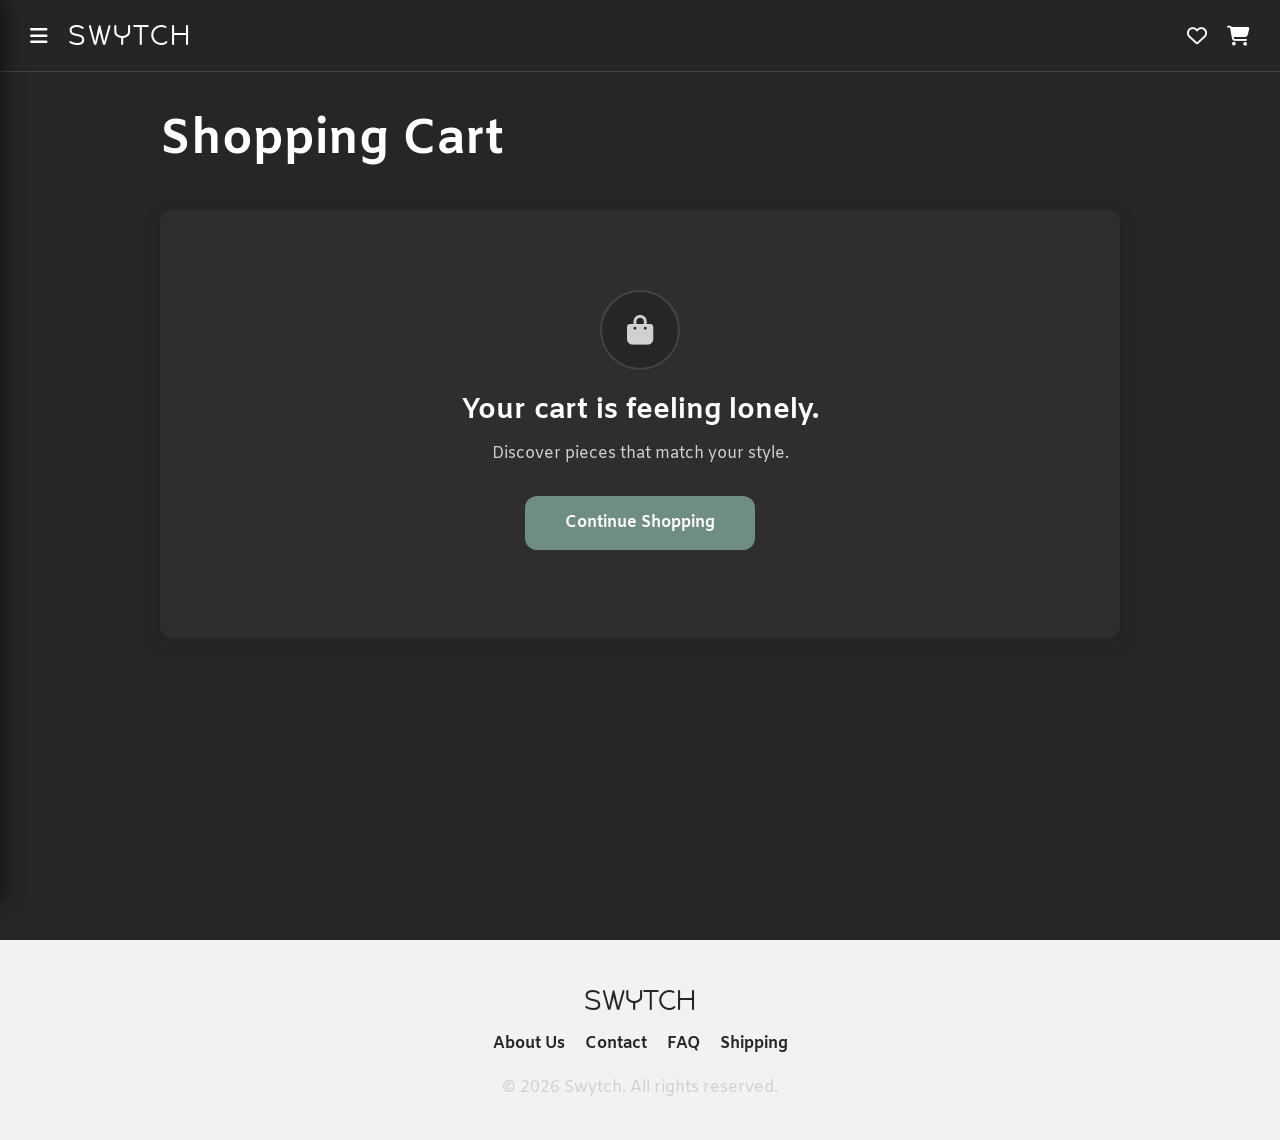
<file: cart.html>
<!DOCTYPE html>
<html lang="en">
<head>
  <meta charset="UTF-8">
  <meta name="viewport" content="width=device-width, initial-scale=1.0">
  <title>Swytch | Cart</title>
  <link rel="stylesheet" href="https://cdnjs.cloudflare.com/ajax/libs/font-awesome/6.4.0/css/all.min.css">
  <link rel="stylesheet" href="css/style.css">
</head>
<body>

  <!-- Navbar -->
  <nav class="navbar">
    <div class="nav-left">
      <button class="nav-icon" id="menu-toggle">
        <i class="fas fa-bars"></i>
      </button>
      <a href="index.html" class="logo">SWYTCH</a>
    </div>
    <div class="nav-right">
      <a href="wishlist.html" class="nav-icon cart-icon">
        <i class="far fa-heart"></i>
        <span class="cart-count" style="display:none">0</span>
      </a>
      <a href="cart.html" class="nav-icon cart-icon">
        <i class="fas fa-shopping-cart"></i>
        <span class="cart-count" style="display:none">0</span>
      </a>
    </div>
  </nav>

  <!-- Sidebar Overlay -->
  <div class="sidebar-overlay" id="sidebar-overlay"></div>
  
  <!-- Slide-in Menu -->
  <div class="mobile-menu" id="mobile-menu">
    <button class="close-btn" id="close-menu"><i class="fas fa-times"></i></button>
    <a href="index.html"><i class="fas fa-home"></i> Home</a>
    <a href="shop.html"><i class="fas fa-shopping-bag"></i> Shop</a>
    <a href="styles.html"><i class="fas fa-magic"></i> Aesthetics</a>
    <a href="wishlist.html"><i class="far fa-heart"></i> Wishlist</a>
    <a href="cart.html"><i class="fas fa-shopping-cart"></i> Cart</a>
    <a href="orders.html"><i class="fas fa-box"></i> My Orders</a>
    <a href="track.html"><i class="fas fa-map-marker-alt"></i> Track My Order</a>
    <a href="login.html"><i class="fas fa-user"></i> Login</a>
  </div>

  <div class="container full-height" style="max-width: 1000px; padding-top: 40px;">
    <h1 class="mb-40">Shopping Cart</h1>
    
    <div class="cart-layout fade-in">
      <div class="cart-items" id="cart-items-container">
        <!-- Dynamically injected via app.js -->
      </div>
      
      <div class="cart-summary">
        <h2 class="mb-20">Summary</h2>
        <div class="summary-row">
          <span>Subtotal</span>
          <span id="cart-subtotal">$0.00</span>
        </div>
        <div class="summary-row">
          <span>Shipping</span>
          <span>Calculated at checkout</span>
        </div>
        <div class="summary-row total">
          <span>Total</span>
          <span id="cart-total">$0.00</span>
        </div>
        <button class="btn-primary full-width mt-20" onclick="window.location.href='checkout.html'">Proceed to Checkout</button>
      </div>
    </div>

  </div>

  <!-- Footer -->
  <footer>
    <div class="footer-logo">SWYTCH</div>
    <div class="footer-links">
      <a href="#">About Us</a>
      <a href="#">Contact</a>
      <a href="#">FAQ</a>
      <a href="#">Shipping</a>
    </div>
    <p>&copy; 2026 Swytch. All rights reserved.</p>
  </footer>

  <script src="js/app.js"></script>
</body>
</html>
</file>
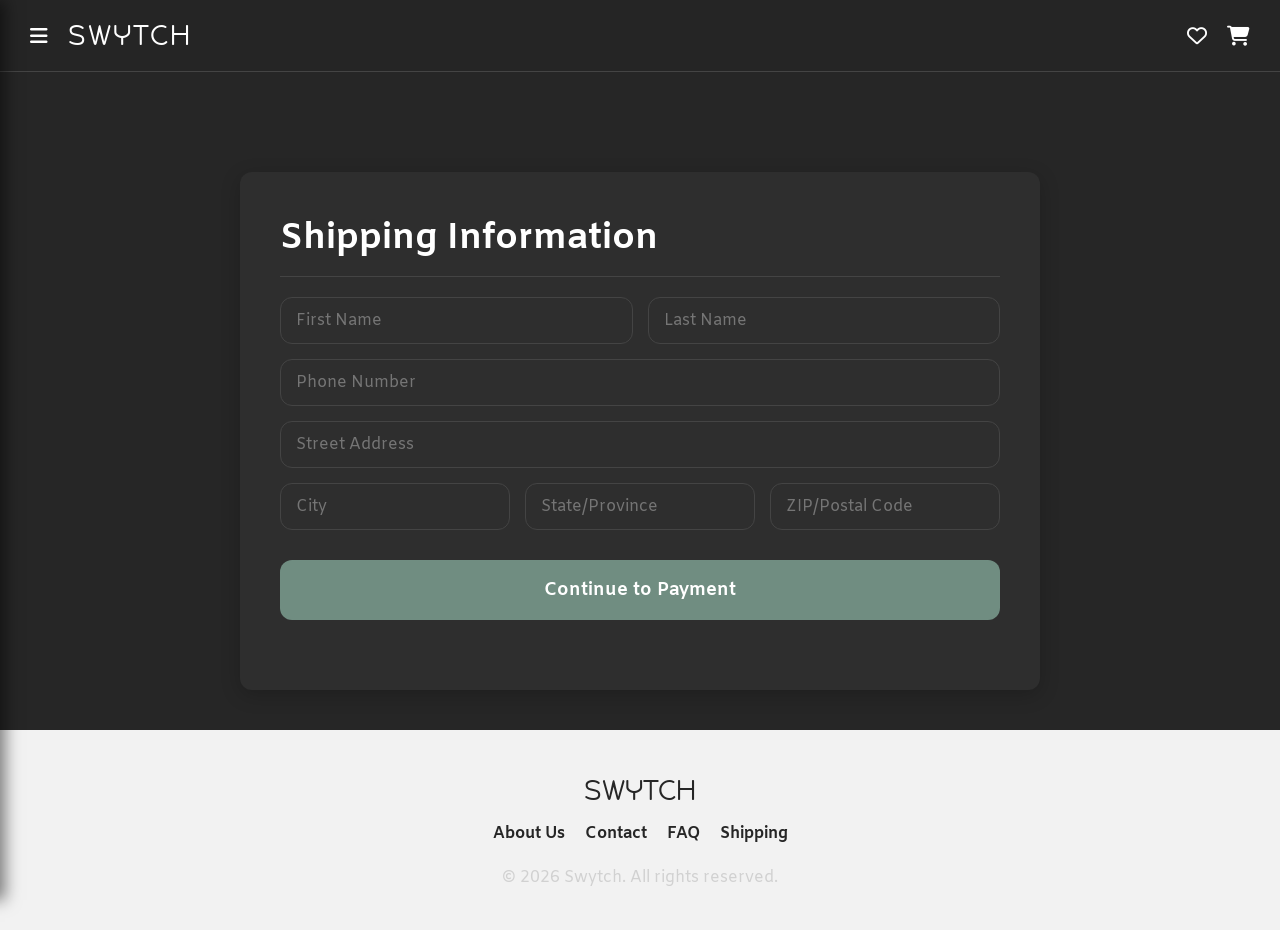
<file: checkout.html>
<!DOCTYPE html>
<html lang="en">
<head>
  <meta charset="UTF-8">
  <meta name="viewport" content="width=device-width, initial-scale=1.0">
  <title>Swytch | Checkout</title>
  <link rel="stylesheet" href="https://cdnjs.cloudflare.com/ajax/libs/font-awesome/6.4.0/css/all.min.css">
  <link rel="stylesheet" href="css/style.css">
</head>
<body>

  <!-- Navbar -->
  <nav class="navbar">
    <div class="nav-left">
      <button class="nav-icon" id="menu-toggle">
        <i class="fas fa-bars"></i>
      </button>
      <a href="index.html" class="logo">SWYTCH</a>
    </div>
    <div class="nav-right">
      <a href="wishlist.html" class="nav-icon cart-icon">
        <i class="far fa-heart"></i>
        <span class="cart-count wishlist-count" style="display:none">0</span>
      </a>
      <a href="cart.html" class="nav-icon cart-icon">
        <i class="fas fa-shopping-cart"></i>
        <span class="cart-count" style="display:none">0</span>
      </a>
    </div>
  </nav>

  <!-- Sidebar Overlay -->
  <div class="sidebar-overlay" id="sidebar-overlay"></div>
  
  <!-- Slide-in Menu -->
  <div class="mobile-menu" id="mobile-menu">
    <button class="close-btn" id="close-menu"><i class="fas fa-times"></i></button>
    <a href="index.html"><i class="fas fa-home"></i> Home</a>
    <a href="shop.html"><i class="fas fa-shopping-bag"></i> Shop</a>
    <a href="styles.html"><i class="fas fa-magic"></i> Aesthetics</a>
    <a href="wishlist.html"><i class="far fa-heart"></i> Wishlist</a>
    <a href="cart.html"><i class="fas fa-shopping-cart"></i> Cart</a>
    <a href="orders.html"><i class="fas fa-box"></i> My Orders</a>
    <a href="track.html"><i class="fas fa-map-marker-alt"></i> Track My Order</a>
    <a href="login.html"><i class="fas fa-user"></i> Login</a>
  </div>

  <div class="container checkout-container fade-in">
    <div class="checkout-step">
      <h2>Shipping Information</h2>
      <form id="shipping-form" action="payment.html" method="GET">
        <div style="display: grid; grid-template-columns: 1fr 1fr; gap: 15px; margin-bottom: 15px;">
          <input type="text" id="fname" class="input-dark" placeholder="First Name" required>
          <input type="text" id="lname" class="input-dark" placeholder="Last Name" required>
        </div>
        <div style="margin-bottom: 15px;">
          <input type="tel" id="phone" class="input-dark" placeholder="Phone Number" required>
        </div>
        <div style="margin-bottom: 15px;">
          <input type="text" id="address" class="input-dark" placeholder="Street Address" required>
        </div>
        <div style="display: grid; grid-template-columns: 1fr 1fr 1fr; gap: 15px; margin-bottom: 30px;">
          <input type="text" id="city" class="input-dark" placeholder="City" required>
          <input type="text" id="state" class="input-dark" placeholder="State/Province" required>
          <input type="text" id="zip" class="input-dark" placeholder="ZIP/Postal Code" required>
        </div>
        <button type="submit" class="btn-primary" style="width: 100%; padding: 18px; font-size: 18px;">Continue to Payment</button>
      </form>
    </div>
  </div>

  <!-- Footer -->
  <footer>
    <div class="footer-logo">SWYTCH</div>
    <div class="footer-links">
      <a href="#">About Us</a>
      <a href="#">Contact</a>
      <a href="#">FAQ</a>
      <a href="#">Shipping</a>
    </div>
    <p>&copy; 2026 Swytch. All rights reserved.</p>
  </footer>

  <script src="js/app.js"></script>
</body>
</html>
</file>
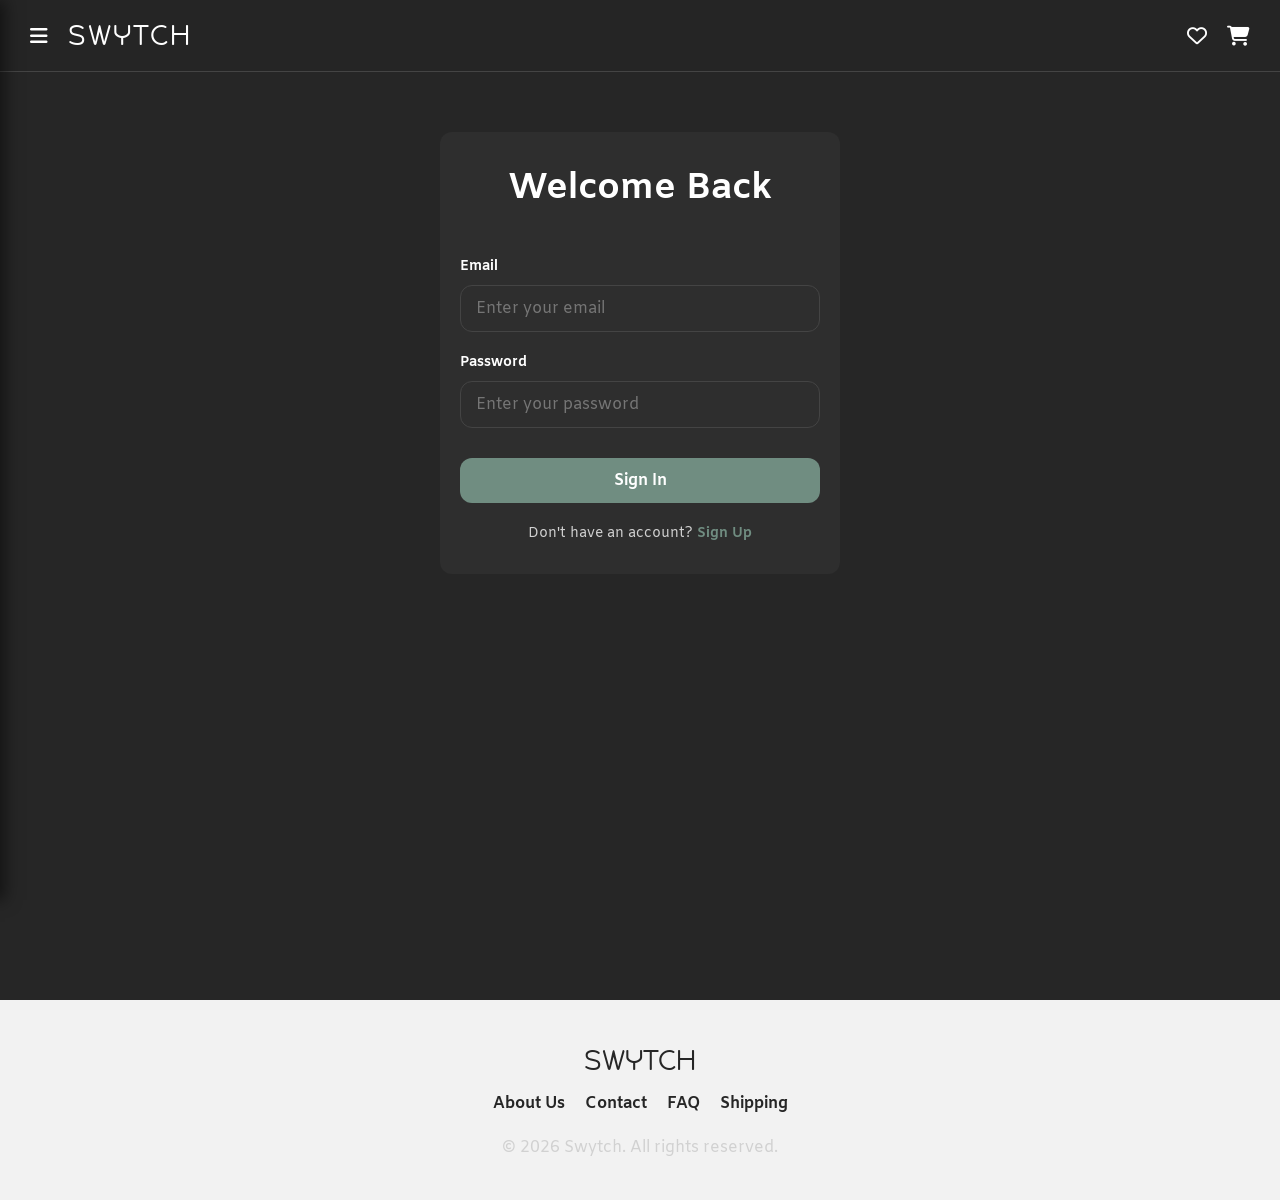
<file: login.html>
<!DOCTYPE html>
<html lang="en">
<head>
  <meta charset="UTF-8">
  <meta name="viewport" content="width=device-width, initial-scale=1.0">
  <title>Swytch | Login</title>
  <link rel="stylesheet" href="https://cdnjs.cloudflare.com/ajax/libs/font-awesome/6.4.0/css/all.min.css">
  <link rel="stylesheet" href="css/style.css">
</head>
<body>

  <!-- Navbar -->
  <nav class="navbar">
    <div class="nav-left">
      <button class="nav-icon" id="menu-toggle">
        <i class="fas fa-bars"></i>
      </button>
      <a href="index.html" class="logo">SWYTCH</a>
    </div>
    <div class="nav-right">
      <a href="wishlist.html" class="nav-icon cart-icon">
        <i class="far fa-heart"></i>
        <span class="cart-count" style="display:none">0</span>
      </a>
      <a href="cart.html" class="nav-icon cart-icon">
        <i class="fas fa-shopping-cart"></i>
        <span class="cart-count" style="display:none">0</span>
      </a>
    </div>
  </nav>

  <!-- Sidebar Overlay -->
  <div class="sidebar-overlay" id="sidebar-overlay"></div>
  
  <!-- Slide-in Menu -->
  <div class="mobile-menu" id="mobile-menu">
    <button class="close-btn" id="close-menu"><i class="fas fa-times"></i></button>
    <a href="index.html"><i class="fas fa-home"></i> Home</a>
    <a href="shop.html"><i class="fas fa-shopping-bag"></i> Shop</a>
    <a href="styles.html"><i class="fas fa-magic"></i> Aesthetics</a>
    <a href="wishlist.html"><i class="far fa-heart"></i> Wishlist</a>
    <a href="cart.html"><i class="fas fa-shopping-cart"></i> Cart</a>
    <a href="orders.html"><i class="fas fa-box"></i> My Orders</a>
    <a href="track.html"><i class="fas fa-map-marker-alt"></i> Track My Order</a>
    <a href="login.html"><i class="fas fa-user"></i> Login</a>
  </div>

  <div class="container full-height">
    <div class="auth-container">
      <h2 class="text-center mb-40">Welcome Back</h2>
      
      <div style="margin-bottom: 20px;">
        <label style="display: block; margin-bottom: 8px; font-weight: bold; font-size: 14px;">Email</label>
        <input type="email" class="input-dark" placeholder="Enter your email">
      </div>
      
      <div style="margin-bottom: 30px;">
        <label style="display: block; margin-bottom: 8px; font-weight: bold; font-size: 14px;">Password</label>
        <input type="password" class="input-dark" placeholder="Enter your password">
      </div>
      
      <button class="btn-primary full-width mb-20" onclick="window.location.href='index.html'">Sign In</button>
      
      <p class="text-center" style="font-size: 14px;">Don't have an account? <a href="#" style="color: var(--primary); font-weight: bold;">Sign Up</a></p>
    </div>
  </div>

  <!-- Footer -->
  <footer>
    <div class="footer-logo">SWYTCH</div>
    <div class="footer-links">
      <a href="#">About Us</a>
      <a href="#">Contact</a>
      <a href="#">FAQ</a>
      <a href="#">Shipping</a>
    </div>
    <p>&copy; 2026 Swytch. All rights reserved.</p>
  </footer>

  <script src="js/app.js"></script>
</body>
</html>
</file>
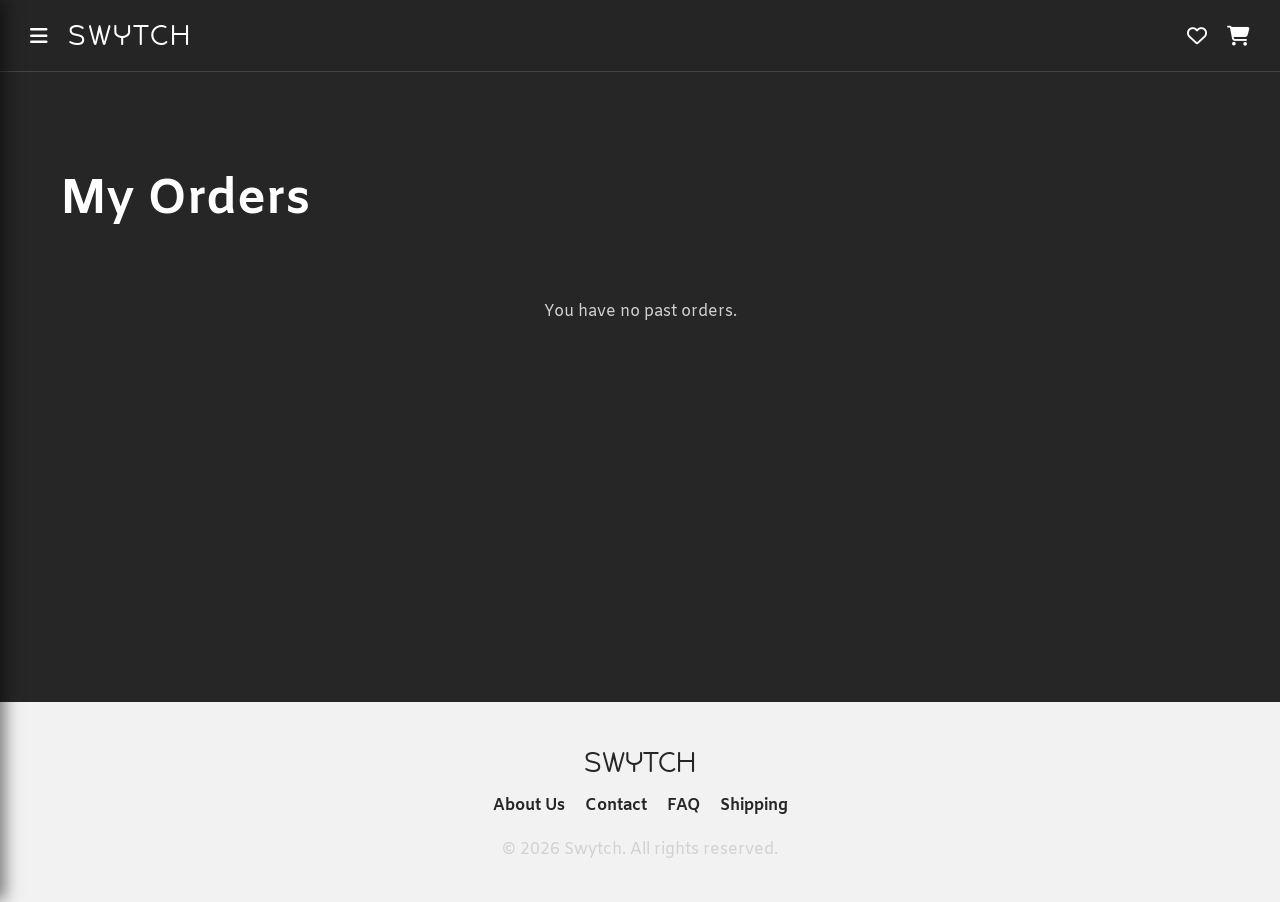
<file: orders.html>
<!DOCTYPE html>
<html lang="en">
<head>
  <meta charset="UTF-8">
  <meta name="viewport" content="width=device-width, initial-scale=1.0">
  <title>Swytch | My Orders</title>
  <link rel="stylesheet" href="https://cdnjs.cloudflare.com/ajax/libs/font-awesome/6.4.0/css/all.min.css">
  <link rel="stylesheet" href="css/style.css">
</head>
<body>

  <!-- Navbar -->
  <nav class="navbar">
    <div class="nav-left">
      <button class="nav-icon" id="menu-toggle">
        <i class="fas fa-bars"></i>
      </button>
      <a href="index.html" class="logo">SWYTCH</a>
    </div>
    <div class="nav-right">
      <a href="wishlist.html" class="nav-icon cart-icon">
        <i class="far fa-heart"></i>
        <span class="cart-count wishlist-count" style="display:none">0</span>
      </a>
      <a href="cart.html" class="nav-icon cart-icon">
        <i class="fas fa-shopping-cart"></i>
        <span class="cart-count" style="display:none">0</span>
      </a>
    </div>
  </nav>

  <!-- Sidebar Overlay -->
  <div class="sidebar-overlay" id="sidebar-overlay"></div>
  
  <!-- Slide-in Menu -->
  <div class="mobile-menu" id="mobile-menu">
    <button class="close-btn" id="close-menu"><i class="fas fa-times"></i></button>
    <a href="index.html"><i class="fas fa-home"></i> Home</a>
    <a href="shop.html"><i class="fas fa-shopping-bag"></i> Shop</a>
    <a href="styles.html"><i class="fas fa-magic"></i> Aesthetics</a>
    <a href="wishlist.html"><i class="far fa-heart"></i> Wishlist</a>
    <a href="cart.html"><i class="fas fa-shopping-cart"></i> Cart</a>
    <a href="orders.html"><i class="fas fa-box"></i> My Orders</a>
    <a href="track.html"><i class="fas fa-map-marker-alt"></i> Track My Order</a>
    <a href="login.html"><i class="fas fa-user"></i> Login</a>
  </div>

  <div class="container fade-in" style="margin-top: 100px; margin-bottom: 80px; min-height: 50vh;">
    <h1 style="margin-bottom: 30px;">My Orders</h1>
    
    <div id="orders-container">
      <!-- Orders injected here -->
      <p style="color:var(--text-secondary)">Loading orders...</p>
    </div>
  </div>

  <!-- Footer -->
  <footer>
    <div class="footer-logo">SWYTCH</div>
    <div class="footer-links">
      <a href="#">About Us</a>
      <a href="#">Contact</a>
      <a href="#">FAQ</a>
      <a href="#">Shipping</a>
    </div>
    <p>&copy; 2026 Swytch. All rights reserved.</p>
  </footer>

  <script src="js/app.js"></script>
</body>
</html>
</file>
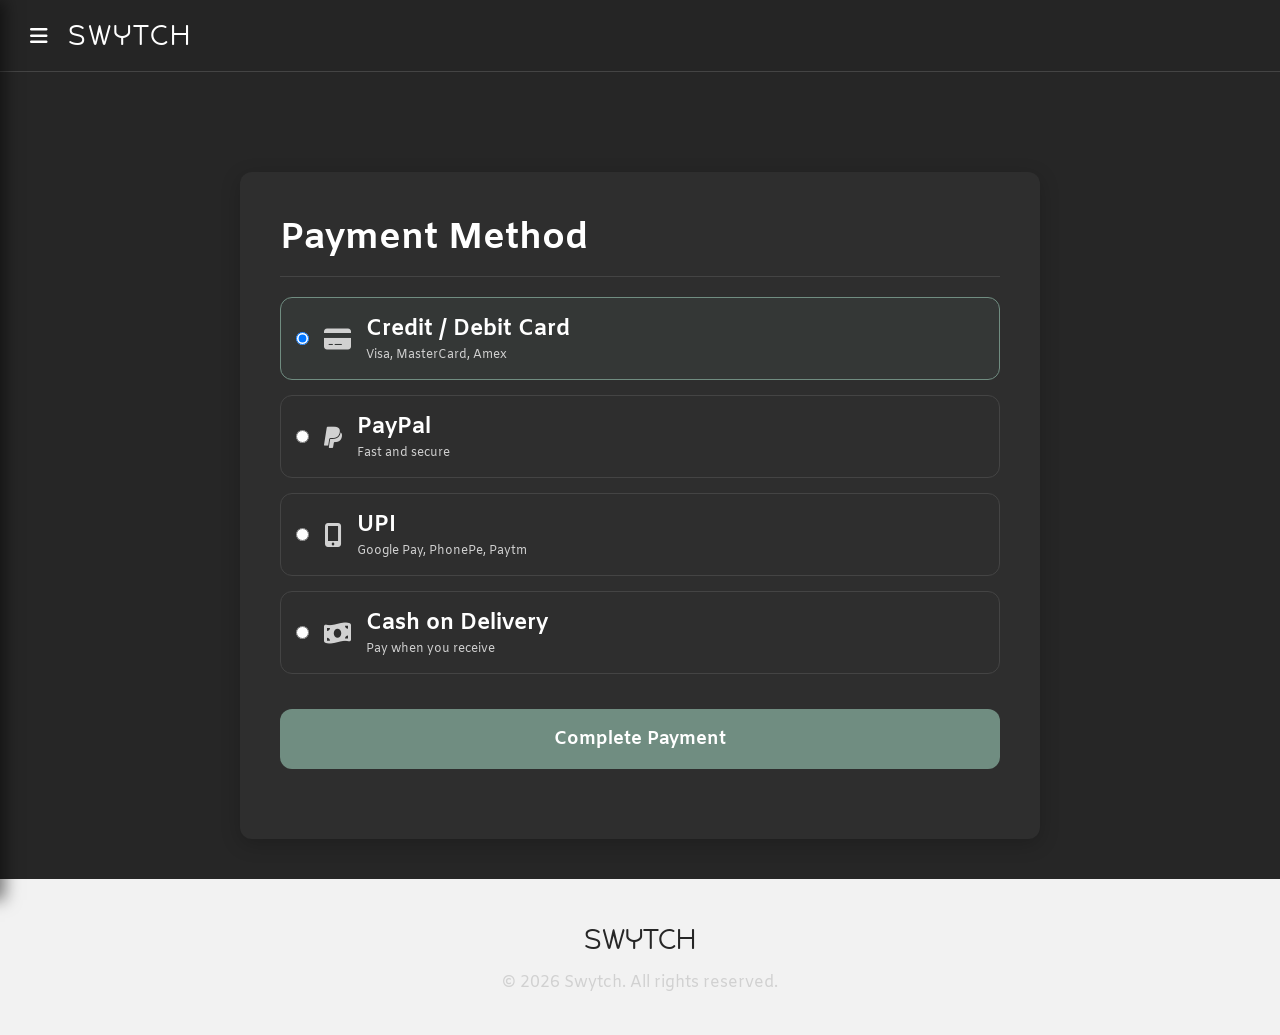
<file: payment.html>
<!DOCTYPE html>
<html lang="en">
<head>
  <meta charset="UTF-8">
  <meta name="viewport" content="width=device-width, initial-scale=1.0">
  <title>Swytch | Payment</title>
  <link rel="stylesheet" href="https://cdnjs.cloudflare.com/ajax/libs/font-awesome/6.4.0/css/all.min.css">
  <link rel="stylesheet" href="css/style.css">
</head>
<body>

  <!-- Navbar -->
  <nav class="navbar">
    <div class="nav-left">
      <button class="nav-icon" id="menu-toggle">
        <i class="fas fa-bars"></i>
      </button>
      <a href="index.html" class="logo">SWYTCH</a>
    </div>
  </nav>

  <!-- Sidebar Overlay -->
  <div class="sidebar-overlay" id="sidebar-overlay"></div>
  
  <!-- Slide-in Menu -->
  <div class="mobile-menu" id="mobile-menu">
    <button class="close-btn" id="close-menu"><i class="fas fa-times"></i></button>
    <a href="index.html"><i class="fas fa-home"></i> Home</a>
    <a href="shop.html"><i class="fas fa-shopping-bag"></i> Shop</a>
    <a href="styles.html"><i class="fas fa-magic"></i> Aesthetics</a>
    <a href="wishlist.html"><i class="far fa-heart"></i> Wishlist</a>
    <a href="cart.html"><i class="fas fa-shopping-cart"></i> Cart</a>
    <a href="orders.html"><i class="fas fa-box"></i> My Orders</a>
    <a href="track.html"><i class="fas fa-map-marker-alt"></i> Track My Order</a>
    <a href="login.html"><i class="fas fa-user"></i> Login</a>
  </div>

  <div class="container checkout-container fade-in">
    <div class="checkout-step">
      <h2>Payment Method</h2>
      
      <div class="payment-method active" onclick="selectPayment(this)">
        <input type="radio" name="payment" checked>
        <i class="fas fa-credit-card"></i>
        <div>
          <h4>Credit / Debit Card</h4>
          <p style="font-size:12px; color:var(--text-secondary)">Visa, MasterCard, Amex</p>
        </div>
      </div>
      
      <div class="payment-method" onclick="selectPayment(this)">
        <input type="radio" name="payment">
        <i class="fab fa-paypal"></i>
        <div>
          <h4>PayPal</h4>
          <p style="font-size:12px; color:var(--text-secondary)">Fast and secure</p>
        </div>
      </div>

      <div class="payment-method" onclick="selectPayment(this)">
        <input type="radio" name="payment">
        <i class="fas fa-mobile-alt"></i>
        <div>
          <h4>UPI</h4>
          <p style="font-size:12px; color:var(--text-secondary)">Google Pay, PhonePe, Paytm</p>
        </div>
      </div>

      <div class="payment-method" onclick="selectPayment(this)">
        <input type="radio" name="payment">
        <i class="fas fa-money-bill-wave"></i>
        <div>
          <h4>Cash on Delivery</h4>
          <p style="font-size:12px; color:var(--text-secondary)">Pay when you receive</p>
        </div>
      </div>

      <button id="complete-payment" class="btn-primary" style="width: 100%; padding: 18px; font-size: 18px; margin-top: 20px;">Complete Payment</button>
    </div>
  </div>

  <div class="processing-overlay" id="processing-overlay">
    <div class="spinner"></div>
    <h3 style="color:white; letter-spacing: 2px;">PROCESSING PAYMENT</h3>
    <p style="color:var(--text-secondary); margin-top: 10px;">Please do not close this window</p>
  </div>

  <!-- Footer -->
  <footer>
    <div class="footer-logo">SWYTCH</div>
    <p>&copy; 2026 Swytch. All rights reserved.</p>
  </footer>

  <script src="js/app.js"></script>
  <script>
    function selectPayment(el) {
      document.querySelectorAll('.payment-method').forEach(m => m.classList.remove('active'));
      el.classList.add('active');
      el.querySelector('input').checked = true;
    }
  </script>
</body>
</html>
</file>
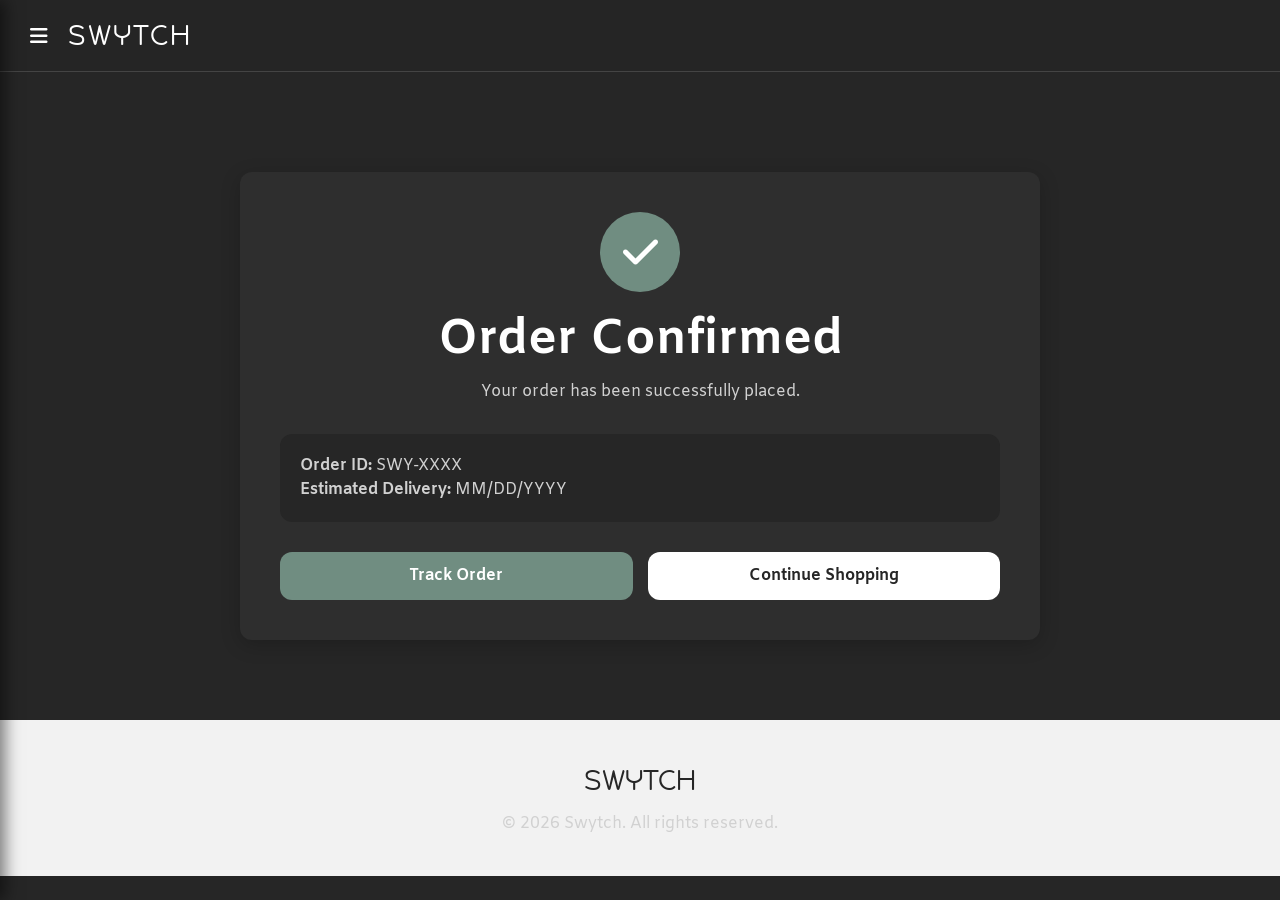
<file: success.html>
<!DOCTYPE html>
<html lang="en">
<head>
  <meta charset="UTF-8">
  <meta name="viewport" content="width=device-width, initial-scale=1.0">
  <title>Swytch | Order Success</title>
  <link rel="stylesheet" href="https://cdnjs.cloudflare.com/ajax/libs/font-awesome/6.4.0/css/all.min.css">
  <link rel="stylesheet" href="css/style.css">
</head>
<body>

  <!-- Navbar -->
  <nav class="navbar">
    <div class="nav-left">
      <button class="nav-icon" id="menu-toggle">
        <i class="fas fa-bars"></i>
      </button>
      <a href="index.html" class="logo">SWYTCH</a>
    </div>
  </nav>

  <!-- Sidebar Overlay -->
  <div class="sidebar-overlay" id="sidebar-overlay"></div>
  
  <!-- Slide-in Menu -->
  <div class="mobile-menu" id="mobile-menu">
    <button class="close-btn" id="close-menu"><i class="fas fa-times"></i></button>
    <a href="index.html"><i class="fas fa-home"></i> Home</a>
    <a href="shop.html"><i class="fas fa-shopping-bag"></i> Shop</a>
    <a href="styles.html"><i class="fas fa-magic"></i> Aesthetics</a>
    <a href="wishlist.html"><i class="far fa-heart"></i> Wishlist</a>
    <a href="cart.html"><i class="fas fa-shopping-cart"></i> Cart</a>
    <a href="orders.html"><i class="fas fa-box"></i> My Orders</a>
    <a href="track.html"><i class="fas fa-map-marker-alt"></i> Track My Order</a>
    <a href="login.html"><i class="fas fa-user"></i> Login</a>
  </div>

  <div class="container fade-in" style="margin-top: 100px; margin-bottom: 80px; text-align: center;">
    <div class="checkout-container" style="margin-top: 0;">
      <div class="success-checkmark">
        <i class="fas fa-check"></i>
      </div>
      <h1 style="margin-bottom: 10px;">Order Confirmed</h1>
      <p style="color:var(--text-secondary); margin-bottom: 30px;">Your order has been successfully placed.</p>
      
      <div style="background-color: var(--bg-color); padding: 20px; border-radius: var(--radius); margin-bottom: 30px; text-align: left;">
        <p><strong>Order ID:</strong> <span id="success-order-id">SWY-XXXX</span></p>
        <p><strong>Estimated Delivery:</strong> <span id="success-date">MM/DD/YYYY</span></p>
      </div>

      <div style="display: flex; gap: 15px; justify-content: center;">
        <a href="track.html" class="btn-primary" style="flex: 1;">Track Order</a>
        <a href="shop.html" class="btn-secondary" style="flex: 1;">Continue Shopping</a>
      </div>
    </div>
  </div>

  <!-- Footer -->
  <footer>
    <div class="footer-logo">SWYTCH</div>
    <p>&copy; 2026 Swytch. All rights reserved.</p>
  </footer>

  <script src="js/app.js"></script>
</body>
</html>
</file>
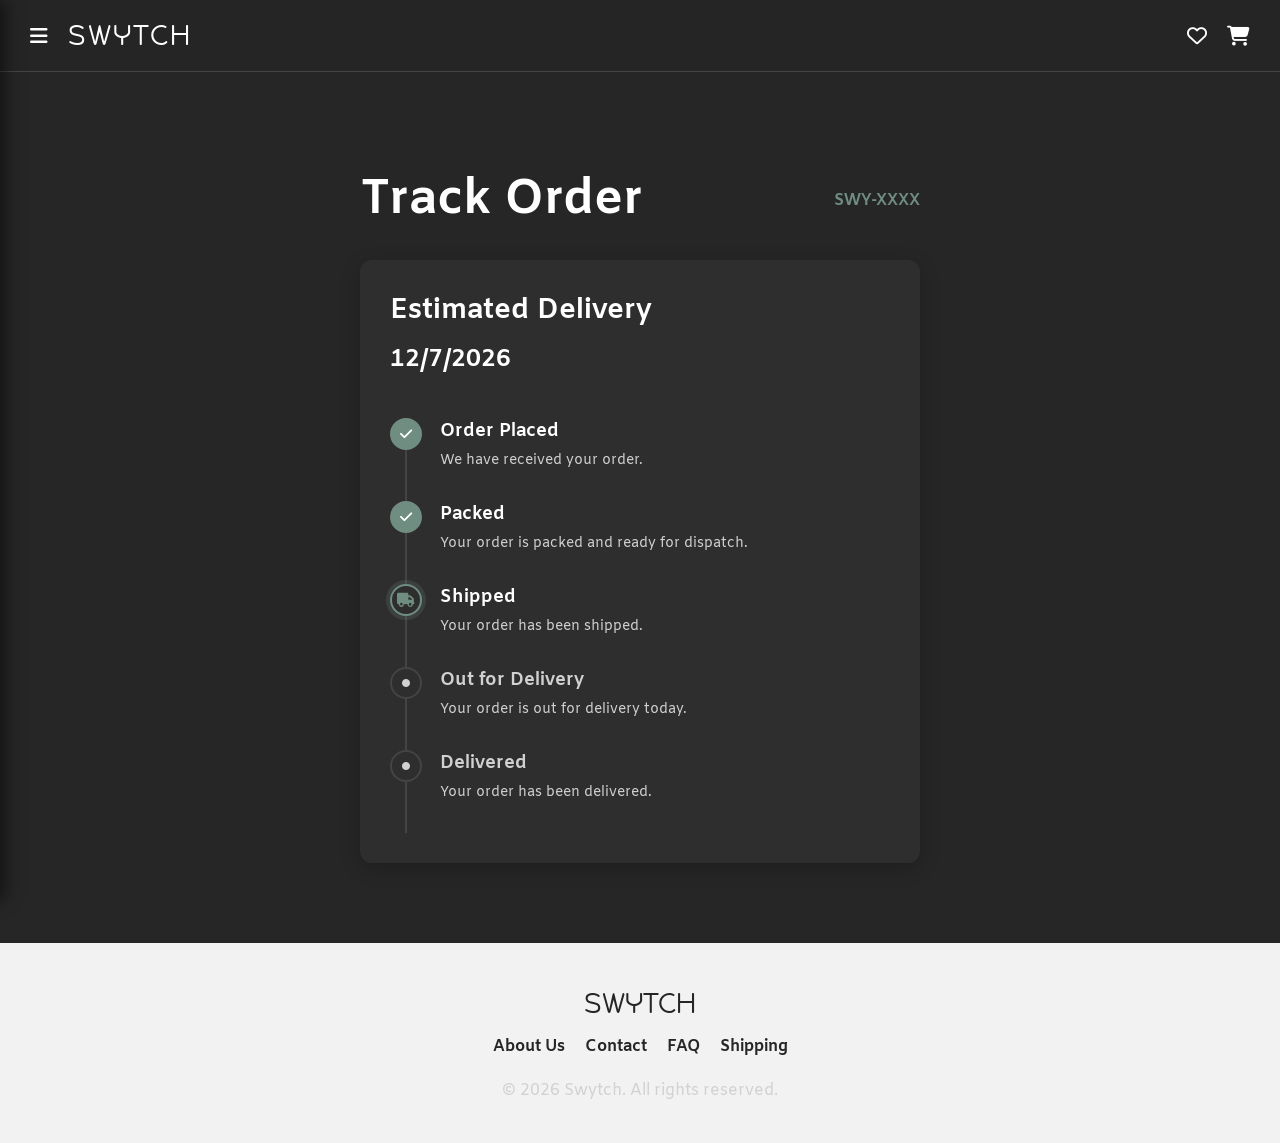
<file: track.html>
<!DOCTYPE html>
<html lang="en">
<head>
  <meta charset="UTF-8">
  <meta name="viewport" content="width=device-width, initial-scale=1.0">
  <title>Swytch | Track Order</title>
  <link rel="stylesheet" href="https://cdnjs.cloudflare.com/ajax/libs/font-awesome/6.4.0/css/all.min.css">
  <link rel="stylesheet" href="css/style.css">
</head>
<body>

  <!-- Navbar -->
  <nav class="navbar">
    <div class="nav-left">
      <button class="nav-icon" id="menu-toggle">
        <i class="fas fa-bars"></i>
      </button>
      <a href="index.html" class="logo">SWYTCH</a>
    </div>
    <div class="nav-right">
      <a href="wishlist.html" class="nav-icon cart-icon">
        <i class="far fa-heart"></i>
        <span class="cart-count wishlist-count" style="display:none">0</span>
      </a>
      <a href="cart.html" class="nav-icon cart-icon">
        <i class="fas fa-shopping-cart"></i>
        <span class="cart-count" style="display:none">0</span>
      </a>
    </div>
  </nav>

  <!-- Sidebar Overlay -->
  <div class="sidebar-overlay" id="sidebar-overlay"></div>
  
  <!-- Slide-in Menu -->
  <div class="mobile-menu" id="mobile-menu">
    <button class="close-btn" id="close-menu"><i class="fas fa-times"></i></button>
    <a href="index.html"><i class="fas fa-home"></i> Home</a>
    <a href="shop.html"><i class="fas fa-shopping-bag"></i> Shop</a>
    <a href="styles.html"><i class="fas fa-magic"></i> Aesthetics</a>
    <a href="wishlist.html"><i class="far fa-heart"></i> Wishlist</a>
    <a href="cart.html"><i class="fas fa-shopping-cart"></i> Cart</a>
    <a href="orders.html"><i class="fas fa-box"></i> My Orders</a>
    <a href="track.html"><i class="fas fa-map-marker-alt"></i> Track My Order</a>
    <a href="login.html"><i class="fas fa-user"></i> Login</a>
  </div>

  <div class="container fade-in" style="margin-top: 100px; margin-bottom: 80px; max-width: 600px;">
    
    <div style="display:flex; justify-content:space-between; align-items:center; margin-bottom:30px;">
      <h1>Track Order</h1>
      <span id="track-order-id" style="font-weight:700; color:var(--primary);">SWY-XXXX</span>
    </div>

    <div style="background-color: var(--bg-secondary); padding: 30px; border-radius: var(--radius); box-shadow: 0 5px 20px rgba(0,0,0,0.2);">
      <h3 style="margin-bottom: 10px;">Estimated Delivery</h3>
      <p id="track-eta" style="font-size: 24px; font-weight: 700; color: white; margin-bottom: 20px;">...</p>
      
      <div class="tracking-timeline" id="tracking-timeline">
        <!-- Injected via app.js -->
      </div>
    </div>

  </div>

  <!-- Footer -->
  <footer>
    <div class="footer-logo">SWYTCH</div>
    <div class="footer-links">
      <a href="#">About Us</a>
      <a href="#">Contact</a>
      <a href="#">FAQ</a>
      <a href="#">Shipping</a>
    </div>
    <p>&copy; 2026 Swytch. All rights reserved.</p>
  </footer>

  <script src="js/app.js"></script>
</body>
</html>
</file>
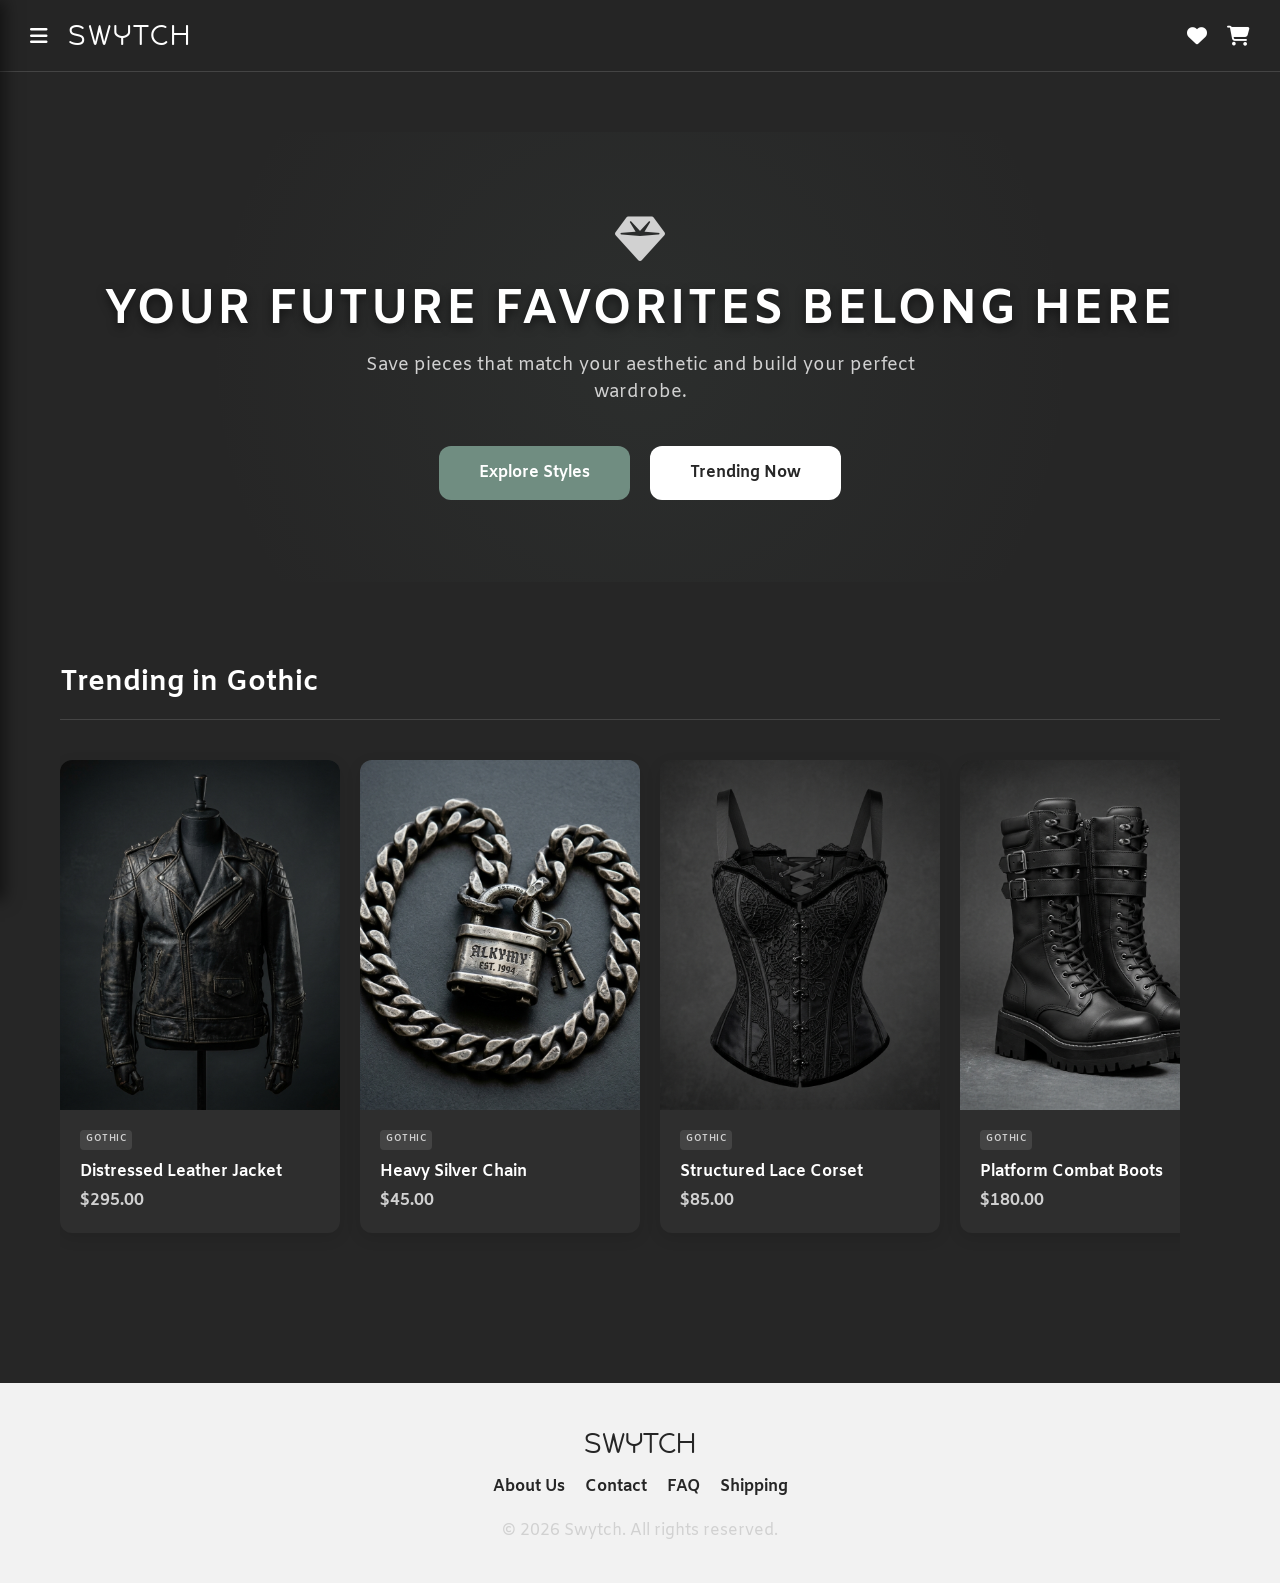
<file: wishlist.html>
<!DOCTYPE html>
<html lang="en">
<head>
  <meta charset="UTF-8">
  <meta name="viewport" content="width=device-width, initial-scale=1.0">
  <title>Swytch | Wishlist</title>
  <link rel="stylesheet" href="https://cdnjs.cloudflare.com/ajax/libs/font-awesome/6.4.0/css/all.min.css">
  <link rel="stylesheet" href="css/style.css">
</head>
<body>

  <!-- Navbar -->
  <nav class="navbar">
    <div class="nav-left">
      <button class="nav-icon" id="menu-toggle">
        <i class="fas fa-bars"></i>
      </button>
      <a href="index.html" class="logo">SWYTCH</a>
    </div>
    <div class="nav-right">
      <a href="wishlist.html" class="nav-icon cart-icon">
        <i class="fas fa-heart"></i>
        <span class="cart-count" style="display:none">0</span>
      </a>
      <a href="cart.html" class="nav-icon cart-icon">
        <i class="fas fa-shopping-cart"></i>
        <span class="cart-count" style="display:none">0</span>
      </a>
    </div>
  </nav>

  <!-- Sidebar Overlay -->
  <div class="sidebar-overlay" id="sidebar-overlay"></div>
  
  <!-- Slide-in Menu -->
  <div class="mobile-menu" id="mobile-menu">
    <button class="close-btn" id="close-menu"><i class="fas fa-times"></i></button>
    <a href="index.html"><i class="fas fa-home"></i> Home</a>
    <a href="shop.html"><i class="fas fa-shopping-bag"></i> Shop</a>
    <a href="styles.html"><i class="fas fa-magic"></i> Aesthetics</a>
    <a href="wishlist.html"><i class="far fa-heart"></i> Wishlist</a>
    <a href="cart.html"><i class="fas fa-shopping-cart"></i> Cart</a>
    <a href="orders.html"><i class="fas fa-box"></i> My Orders</a>
    <a href="track.html"><i class="fas fa-map-marker-alt"></i> Track My Order</a>
    <a href="login.html"><i class="fas fa-user"></i> Login</a>
  </div>

  <div class="container full-height" style="padding-top: 40px; max-width: 1200px;">
    
    <!-- Regular Wishlist Items Container -->
    <div id="wishlist-container" style="max-width: 800px; margin: 0 auto;">
      <h1 class="mb-40" style="text-align: center;">Your Wishlist</h1>
      <!-- Injected via app.js -->
    </div>

    <!-- Premium Empty State -->
    <div id="empty-wishlist-state" style="display: none;">
      
      <div class="wishlist-hero-empty fade-in visible">
        <div class="wishlist-hero-content">
          <i class="fas fa-gem" style="font-size: 50px; margin-bottom: 20px; color: var(--text-secondary);"></i>
          <h1 class="display-1" style="font-size: 48px; margin-bottom: 15px; text-transform: uppercase;">Your future favorites belong here</h1>
          <p style="font-size: 18px; color: var(--text-secondary); max-width: 600px; margin: 0 auto 40px;">Save pieces that match your aesthetic and build your perfect wardrobe.</p>
          
          <div class="wishlist-cta-group">
            <a href="styles.html" class="btn-primary" style="padding: 15px 40px; font-size: 16px;">Explore Styles</a>
            <a href="shop.html" class="btn-secondary" style="padding: 15px 40px; font-size: 16px;">Trending Now</a>
          </div>
        </div>
      </div>

      <div class="fade-in visible" style="margin-top: 80px; padding-bottom: 80px;">
        <h2 id="dynamic-recommendation-title" style="margin-bottom: 30px; font-size: 28px; border-bottom: 1px solid var(--border-color); padding-bottom: 15px;">Recommended For You</h2>
        <div class="horizontal-scroll-container">
          <div class="horizontal-scroll-track" id="wishlist-recommendations-track">
            <!-- Injected via app.js -->
          </div>
        </div>
      </div>
      
    </div>

  </div>

  <!-- Footer -->
  <footer>
    <div class="footer-logo">SWYTCH</div>
    <div class="footer-links">
      <a href="#">About Us</a>
      <a href="#">Contact</a>
      <a href="#">FAQ</a>
      <a href="#">Shipping</a>
    </div>
    <p>&copy; 2026 Swytch. All rights reserved.</p>
  </footer>

  <script src="js/app.js"></script>
</body>
</html>
</file>
<file: css/style.css>
@import url('https://fonts.googleapis.com/css2?family=Amiko:wght@400;700&family=Happy+Monkey&display=swap');

:root {
  /* Colors */
  --primary: #708D81;
  --bg-color: #262626;
  --bg-secondary: #2E2E2E;
  --text-primary: #FFFFFF;
  --text-secondary: #D1D1D1;
  --border-color: #444444;
  --sale-accent: #FF5C5C;
  --footer-bg: #F2F2F2;
  --footer-text: #262626;

  /* Typography */
  --font-family: 'Amiko', sans-serif;
  --logo-font: 'Happy Monkey', system-ui;
  --hero-size: 48px;
  --h1-size: 36px;
  --h2-size: 28px;
  --h3-size: 22px;
  --body-size: 16px;
  --small-size: 12px;

  /* Spacing & Borders */
  --radius: 12px;
  --transition: 0.3s ease;
  --nav-height: 72px;
}

/* Reset & Base */
* {
  margin: 0;
  padding: 0;
  box-sizing: border-box;
}

html {
  scroll-behavior: smooth;
}

body {
  font-family: var(--font-family);
  background-color: var(--bg-color);
  color: var(--text-primary);
  line-height: 1.5;
  -webkit-font-smoothing: antialiased;
}

img {
  max-width: 100%;
  display: block;
}

a {
  text-decoration: none;
  color: inherit;
  transition: color var(--transition);
}

button, input {
  font-family: inherit;
  border: none;
  outline: none;
}

/* Typography */
h1, .hero-text { font-size: var(--hero-size); font-weight: 700; line-height: 1.2; }
h2 { font-size: var(--h1-size); font-weight: 700; }
h3 { font-size: var(--h2-size); font-weight: 700; }
h4 { font-size: var(--h3-size); font-weight: 700; }
p { font-size: var(--body-size); color: var(--text-secondary); }
small { font-size: var(--small-size); }

/* Layout Utilities */
.container {
  width: 100%;
  max-width: 1200px;
  padding: 0 20px;
  margin: 0 auto;
}

/* Navbar */
.navbar {
  height: var(--nav-height);
  background-color: rgba(38, 38, 38, 0.85);
  backdrop-filter: blur(12px);
  -webkit-backdrop-filter: blur(12px);
  border-bottom: 1px solid var(--border-color);
  display: flex;
  align-items: center;
  justify-content: space-between;
  padding: 0 30px;
  position: sticky;
  top: 0;
  z-index: 100;
  transition: all var(--transition);
}

.nav-left, .nav-right {
  display: flex;
  align-items: center;
  gap: 20px;
}

.logo {
  font-family: var(--logo-font);
  font-size: var(--h2-size);
  font-weight: 400;
  color: var(--text-primary);
  letter-spacing: 2px;
  text-transform: uppercase;
  transition: color var(--transition);
}

.logo:hover {
  color: var(--primary);
}

.nav-icon {
  background: none;
  color: var(--text-primary);
  font-size: 20px;
  cursor: pointer;
  display: flex;
  align-items: center;
  justify-content: center;
  transition: color var(--transition), transform var(--transition);
}

.nav-icon:hover {
  color: var(--primary);
  transform: translateY(-2px);
}

.cart-icon {
  position: relative;
}

.cart-count {
  position: absolute;
  top: -5px;
  right: -8px;
  background-color: var(--sale-accent);
  color: white;
  font-size: 10px;
  font-weight: bold;
  height: 16px;
  width: 16px;
  border-radius: 50%;
  display: flex;
  align-items: center;
  justify-content: center;
}

/* Sidebar Menu */
.sidebar-overlay {
  position: fixed;
  top: 0; left: 0; width: 100%; height: 100%;
  background-color: rgba(0, 0, 0, 0.5);
  backdrop-filter: blur(5px);
  z-index: 999;
  opacity: 0;
  visibility: hidden;
  transition: opacity 0.4s ease, visibility 0.4s ease;
}

.sidebar-overlay.active {
  opacity: 1;
  visibility: visible;
}

.mobile-menu {
  position: fixed;
  top: 0; left: -300px;
  width: 300px;
  height: 100vh;
  background-color: var(--bg-secondary);
  z-index: 1000;
  box-shadow: 5px 0 15px rgba(0,0,0,0.5);
  transition: left 0.4s cubic-bezier(0.165, 0.84, 0.44, 1);
  display: flex;
  flex-direction: column;
  padding: 40px 20px;
  overflow-y: auto;
}

.mobile-menu.active {
  left: 0;
}

.mobile-menu .close-btn {
  align-self: flex-end;
  background: none;
  border: none;
  color: var(--text-primary);
  font-size: 24px;
  cursor: pointer;
  margin-bottom: 30px;
  transition: transform var(--transition);
}

.mobile-menu .close-btn:hover {
  transform: rotate(90deg);
  color: var(--primary);
}

.mobile-menu a {
  color: var(--text-primary);
  text-decoration: none;
  font-size: var(--body-size);
  padding: 15px 0;
  border-bottom: 1px solid var(--border-color);
  font-weight: 700;
  display: flex;
  align-items: center;
  transition: padding-left var(--transition), color var(--transition);
}

.mobile-menu a i {
  width: 25px;
  text-align: center;
  margin-right: 15px;
  color: var(--text-secondary);
  transition: color var(--transition);
}

.mobile-menu a:hover {
  color: var(--primary);
  padding-left: 10px;
}

.mobile-menu a:hover i {
  color: var(--primary);
}

/* Buttons */
.btn-primary {
  background-color: var(--primary);
  color: white;
  padding: 12px 20px;
  border-radius: var(--radius);
  font-size: var(--body-size);
  font-weight: 700;
  cursor: pointer;
  transition: background var(--transition), transform 0.3s cubic-bezier(0.165, 0.84, 0.44, 1), box-shadow 0.3s cubic-bezier(0.165, 0.84, 0.44, 1);
  display: inline-block;
  text-align: center;
  position: relative;
  overflow: hidden;
  z-index: 1;
}

.btn-primary::after {
  content: '';
  position: absolute;
  top: 0; left: 0; width: 100%; height: 100%;
  background-color: rgba(255,255,255,0.1);
  transform: scaleX(0);
  transform-origin: right;
  transition: transform 0.4s cubic-bezier(0.165, 0.84, 0.44, 1);
  z-index: -1;
}

.btn-primary:hover {
  background-color: #5a7369;
  transform: translateY(-3px);
  box-shadow: 0 8px 25px rgba(112, 141, 129, 0.4);
}

.btn-primary:hover::after {
  transform: scaleX(1);
  transform-origin: left;
}

.btn-secondary {
  background-color: white;
  color: var(--bg-color);
  padding: 12px 20px;
  border-radius: var(--radius);
  font-size: var(--body-size);
  font-weight: 700;
  cursor: pointer;
  transition: background var(--transition), transform var(--transition);
  display: inline-block;
  text-align: center;
}

.btn-secondary:hover {
  background-color: #e0e0e0;
  transform: translateY(-2px);
}

.btn-style {
  background-color: transparent;
  color: var(--text-primary);
  border: 1px solid var(--border-color);
  width: 100%;
  padding: 20px 15px;
  border-radius: var(--radius);
  font-size: var(--body-size);
  font-weight: 700;
  letter-spacing: 1px;
  text-transform: uppercase;
  cursor: pointer;
  transition: all var(--transition);
  text-align: center;
}

.btn-style:hover {
  background-color: var(--primary);
  border-color: var(--primary);
  transform: translateY(-3px);
  box-shadow: 0 5px 15px rgba(0,0,0,0.3);
}

.btn-style.active {
  background-color: var(--primary);
  border-color: var(--primary);
  color: white;
}

.btn-large {
  padding: 16px 36px;
  font-size: 18px;
  letter-spacing: 1px;
  border-radius: 8px;
}

/* Hero Section */
.hero-section {
  position: relative;
  height: 80vh;
  min-height: 500px;
  background-image: url('https://images.unsplash.com/photo-1469334031218-e382a71b716b?ixlib=rb-4.0.3&auto=format&fit=crop&w=1920&q=80');
  background-size: cover;
  background-position: center 20%;
  display: flex;
  align-items: center;
  justify-content: center;
  text-align: center;
  overflow: hidden;
}

.hero-overlay {
  position: absolute;
  top: 0; left: 0; right: 0; bottom: 0;
  background: linear-gradient(to bottom, rgba(0,0,0,0.2) 0%, rgba(38,38,38,0.9) 100%);
  z-index: 1;
}

.hero-content {
  position: relative;
  z-index: 2;
  padding: 0 20px;
  max-width: 800px;
  animation: fadeUp 0.8s cubic-bezier(0.165, 0.84, 0.44, 1) forwards;
}

.display-1 {
  font-size: clamp(3rem, 8vw, 5rem);
  font-weight: 700;
  letter-spacing: 2px;
  margin-bottom: 20px;
  text-transform: uppercase;
  line-height: 1.1;
  text-shadow: 0 4px 10px rgba(0,0,0,0.5);
}

.hero-subtitle {
  font-size: clamp(1rem, 2vw, 1.25rem);
  color: #E0E0E0;
  margin-bottom: 30px;
}

@keyframes fadeUp {
  from { opacity: 0; transform: translateY(30px); }
  to { opacity: 1; transform: translateY(0); }
}

/* General Sections */
.home-section {
  padding: 60px 0;
}

.bg-alt {
  background-color: var(--bg-secondary);
}

.section-header {
  display: flex;
  align-items: flex-end;
  justify-content: space-between;
  margin-bottom: 30px;
}

.section-subtitle {
  color: var(--text-secondary);
  font-size: 1rem;
  margin-top: 10px;
}

.link-primary {
  color: var(--primary);
  font-weight: 700;
  border-bottom: 1px solid transparent;
  transition: border-color var(--transition);
}

.link-primary:hover {
  border-color: var(--primary);
}

/* Inputs */
.input-dark {
  background-color: var(--bg-secondary);
  color: var(--text-primary);
  border: 1px solid var(--border-color);
  border-radius: var(--radius);
  padding: 12px 15px;
  width: 100%;
  font-size: var(--body-size);
  transition: border-color var(--transition);
}

.input-dark:focus {
  border-color: var(--primary);
}

/* Categories (Horizontal Scroll) */
.category-wrapper {
  display: flex;
  overflow-x: auto;
  gap: 15px;
  padding: 20px;
  scrollbar-width: none;
  background-color: var(--bg-color);
}
.category-wrapper::-webkit-scrollbar {
  display: none;
}

.category-pill {
  background-color: white;
  color: var(--bg-color);
  padding: 12px 18px;
  border-radius: var(--radius);
  font-weight: 700;
  white-space: nowrap;
  cursor: pointer;
  transition: transform var(--transition), background var(--transition);
}

.category-pill:hover {
  transform: translateY(-2px);
  background-color: #e0e0e0;
}

/* Product Cards */
.product-grid {
  display: grid;
  grid-template-columns: 1fr;
  gap: 24px;
  padding: 20px 0;
}

.product-card {
  background-color: var(--bg-secondary);
  border-radius: var(--radius);
  overflow: hidden;
  transition: transform 0.4s cubic-bezier(0.165, 0.84, 0.44, 1), box-shadow 0.4s cubic-bezier(0.165, 0.84, 0.44, 1);
  position: relative;
  display: flex;
  flex-direction: column;
  height: 100%;
  box-shadow: 0 4px 12px rgba(0, 0, 0, 0.08);
}

.product-card:hover {
  transform: translateY(-4px);
  box-shadow: 0 12px 24px rgba(0, 0, 0, 0.15);
}

.product-image {
  width: 100%;
  aspect-ratio: 4/5;
  object-fit: cover;
  transition: transform var(--transition);
}

.product-card:hover .product-image {
  transform: scale(1.05);
}

.product-image-wrapper {
  overflow: hidden;
  position: relative;
}

.wishlist-btn {
  position: absolute;
  top: 15px;
  right: 15px;
  background: rgba(0,0,0,0.5);
  border-radius: 50%;
  width: 36px;
  height: 36px;
  display: flex;
  align-items: center;
  justify-content: center;
  color: white;
  cursor: pointer;
  transition: background var(--transition), color var(--transition);
  z-index: 10;
}

.wishlist-btn:hover, .wishlist-btn.active {
  background: white;
  color: var(--sale-accent);
}

.product-info {
  padding: 12px;
  display: flex;
  flex-direction: column;
  flex-grow: 1;
}

.product-tags {
  display: flex;
  gap: 5px;
  margin-bottom: 8px;
}

.product-tag {
  background-color: var(--border-color);
  color: var(--text-secondary);
  font-size: 9px;
  padding: 3px 6px;
  border-radius: 4px;
  text-transform: uppercase;
  font-weight: 700;
  letter-spacing: 0.5px;
}

.product-title {
  font-size: 14px;
  margin-bottom: 4px;
  font-weight: 700;
  color: var(--text-primary);
}

.product-price {
  font-size: 14px;
  color: var(--text-secondary);
  margin-bottom: 12px;
}

.add-to-cart {
  margin-top: auto;
  width: 100%;
  padding: 10px;
  font-size: 13px;
}

/* Editorial / Trending Section */
.trending-section {
  padding: 20px;
}

.section-title {
  margin-bottom: 20px;
  text-align: center;
  font-size: var(--h2-size);
  letter-spacing: 1px;
}

.editorial-card {
  position: relative;
  border-radius: var(--radius);
  overflow: hidden;
  margin-bottom: 20px;
  aspect-ratio: 16 / 10;
  max-height: 450px;
  box-shadow: 0 8px 24px rgba(0, 0, 0, 0.15);
  transition: transform 0.4s cubic-bezier(0.165, 0.84, 0.44, 1), box-shadow 0.4s cubic-bezier(0.165, 0.84, 0.44, 1);
}

.editorial-card:hover {
  transform: translateY(-8px);
  box-shadow: 0 16px 40px rgba(0, 0, 0, 0.4);
}

.editorial-card img {
  width: 100%;
  height: 100%;
  object-fit: cover;
  transition: transform 0.5s ease;
}

.editorial-card:hover img {
  transform: scale(1.05);
}

.editorial-content {
  position: absolute;
  bottom: 0;
  left: 0;
  width: 100%;
  padding: 30px 20px;
  background: linear-gradient(to top, rgba(0,0,0,0.8), transparent);
}

.editorial-title {
  font-size: var(--h2-size);
  margin-bottom: 10px;
}

/* Promo Split Banner */
.promo-split-banner {
  background-color: var(--bg-secondary);
  margin: 40px 20px;
  border-radius: var(--radius);
  overflow: hidden;
  display: flex;
  flex-direction: column;
  box-shadow: 0 8px 24px rgba(0, 0, 0, 0.15);
  transition: transform 0.4s cubic-bezier(0.165, 0.84, 0.44, 1), box-shadow 0.4s cubic-bezier(0.165, 0.84, 0.44, 1);
}

.promo-split-banner:hover {
  transform: translateY(-6px);
  box-shadow: 0 16px 40px rgba(0, 0, 0, 0.3);
}

.promo-image img {
  width: 100%;
  height: 300px;
  object-fit: cover;
}

.promo-content {
  padding: 40px 20px;
  display: flex;
  flex-direction: column;
  align-items: center;
  text-align: center;
  justify-content: center;
}

/* Sale Banner */
.sale-banner {
  background-color: var(--bg-secondary);
  padding: 40px 20px;
  text-align: center;
  margin: 40px 20px;
  border-radius: var(--radius);
  border: 1px solid var(--border-color);
  box-shadow: 0 4px 6px rgba(0, 0, 0, 0.2), 0 1px 3px rgba(0, 0, 0, 0.15);
  transition: transform 0.4s cubic-bezier(0.165, 0.84, 0.44, 1), box-shadow 0.4s cubic-bezier(0.165, 0.84, 0.44, 1);
}

.sale-banner:hover {
  transform: translateY(-6px);
  box-shadow: 0 20px 25px -5px rgba(0, 0, 0, 0.4), 0 10px 10px -5px rgba(0, 0, 0, 0.25);
}

.sale-title {
  color: var(--sale-accent);
  font-size: var(--hero-size);
  margin-bottom: 10px;
}

.sale-desc {
  font-size: var(--h3-size);
  margin-bottom: 20px;
  color: var(--text-primary);
}

.coupon-code {
  display: inline-block;
  border: 1px dashed var(--text-secondary);
  padding: 10px 20px;
  margin-bottom: 20px;
  font-family: monospace;
  font-size: var(--h3-size);
  letter-spacing: 2px;
}

/* Footer */
footer {
  background-color: var(--footer-bg);
  color: var(--footer-text);
  padding: 40px 20px;
  text-align: center;
  margin-top: 40px;
}

.footer-logo {
  font-family: var(--logo-font);
  font-size: var(--h2-size);
  font-weight: 400;
  margin-bottom: 10px;
}

.footer-links {
  display: flex;
  justify-content: center;
  gap: 20px;
  margin-bottom: 20px;
  flex-wrap: wrap;
}

.footer-links a {
  color: var(--footer-text);
  font-weight: 700;
}

/* Utility Classes */
.text-center { text-align: center; }
.mt-20 { margin-top: 20px; }
.mt-40 { margin-top: 40px; }
.mb-20 { margin-bottom: 20px; }
.mb-40 { margin-bottom: 40px; }
.d-flex { display: flex; }
.flex-column { flex-direction: column; }
.align-center { align-items: center; }
.justify-center { justify-content: center; }
.gap-15 { gap: 15px; }
.gap-20 { gap: 20px; }
.full-width { width: 100%; }
.full-height { min-height: calc(100vh - var(--nav-height)); }

/* Specific Pages */
/* Style Selection */
.style-container {
  max-width: 800px;
  margin: 0 auto;
  padding: 40px 20px;
}

.style-grid {
  display: grid;
  grid-template-columns: repeat(auto-fit, minmax(150px, 1fr));
  gap: 20px;
}

/* Horizontal Carousel */
.horizontal-carousel {
  display: flex;
  overflow-x: auto;
  gap: 20px;
  padding-bottom: 20px;
  scrollbar-width: none;
  -ms-overflow-style: none;
}
.horizontal-carousel::-webkit-scrollbar {
  display: none;
}

.horizontal-carousel .product-card {
  min-width: 250px;
  width: 250px;
  flex-shrink: 0;
}

.horizontal-carousel .style-card {
  width: 220px;
  flex-shrink: 0;
}

/* Style Card */
.style-card {
  position: relative;
  border-radius: var(--radius);
  overflow: hidden;
  display: block;
  height: 280px; /* Mobile height */
  box-shadow: 0 4px 6px rgba(0, 0, 0, 0.2);
  transition: transform 0.4s cubic-bezier(0.165, 0.84, 0.44, 1), box-shadow 0.4s cubic-bezier(0.165, 0.84, 0.44, 1);
  text-decoration: none;
  background-color: var(--bg-secondary);
}

.style-card:hover {
  transform: translateY(-8px);
  box-shadow: 0 20px 25px -5px rgba(0, 0, 0, 0.4);
}

.style-card img {
  width: 100%;
  height: 100%;
  object-fit: cover;
  transition: transform 0.5s cubic-bezier(0.165, 0.84, 0.44, 1);
}

.style-card:hover img {
  transform: scale(1.05);
}

.style-card-content {
  position: absolute;
  bottom: 0;
  left: 0;
  width: 100%;
  padding: 30px 20px;
  background: linear-gradient(to top, rgba(0,0,0,0.9), transparent);
  color: white;
}

.style-card-content h3 {
  font-size: var(--h3-size);
  margin: 0;
  text-transform: uppercase;
  letter-spacing: 2px;
}

/* Product Detail */
.product-detail {
  padding: 20px;
}

.detail-image {
  width: 100%;
  border-radius: var(--radius);
  margin-bottom: 20px;
}

.detail-info h1 {
  margin-bottom: 10px;
}

.detail-price {
  font-size: var(--h2-size);
  margin-bottom: 20px;
}

.size-selector {
  display: flex;
  gap: 10px;
  margin-bottom: 20px;
}

.size-btn {
  width: 40px;
  height: 40px;
  border-radius: var(--radius);
  border: 1px solid var(--border-color);
  background: var(--bg-secondary);
  color: var(--text-primary);
  display: flex;
  align-items: center;
  justify-content: center;
  cursor: pointer;
  transition: all var(--transition);
}

.size-btn:hover, .size-btn.active {
  background: var(--primary);
  border-color: var(--primary);
}

.detail-actions {
  display: flex;
  gap: 10px;
}

.detail-actions .btn-primary {
  flex-grow: 1;
}

/* Cart & Wishlist Items */
.list-item {
  display: flex;
  background: var(--bg-secondary);
  border-radius: var(--radius);
  padding: 15px;
  margin-bottom: 15px;
  gap: 15px;
  transition: transform 0.3s cubic-bezier(0.165, 0.84, 0.44, 1), box-shadow 0.3s cubic-bezier(0.165, 0.84, 0.44, 1);
}

.list-item:hover {
  transform: translateY(-3px);
  box-shadow: 0 5px 15px rgba(0,0,0,0.2);
}

.list-img {
  width: 80px;
  height: 100px;
  object-fit: cover;
  border-radius: var(--radius);
}

.list-details {
  flex-grow: 1;
  display: flex;
  flex-direction: column;
  justify-content: center;
}

.list-title {
  font-weight: 700;
  margin-bottom: 5px;
}

.list-price {
  color: var(--text-secondary);
  margin-bottom: 10px;
}

.list-remove {
  color: var(--text-secondary);
  cursor: pointer;
  font-size: var(--small-size);
  font-weight: 700;
  transition: color 0.3s ease;
}

.list-remove:hover {
  color: var(--sale-accent);
}

/* Cart Summary */
.cart-summary {
  background: var(--bg-secondary);
  padding: 20px;
  border-radius: var(--radius);
  margin-top: 30px;
}

.summary-row {
  display: flex;
  justify-content: space-between;
  margin-bottom: 10px;
}

.summary-row.total {
  font-size: var(--h3-size);
  font-weight: 700;
  border-top: 1px solid var(--border-color);
  padding-top: 10px;
  margin-top: 10px;
}

/* Auth Pages */
.auth-container {
  max-width: 400px;
  margin: 60px auto;
  padding: 30px 20px;
  background: var(--bg-secondary);
  border-radius: var(--radius);
}

/* Checkout & Tracking CSS */
.checkout-container {
  max-width: 800px;
  margin: 100px auto 40px;
  padding: 40px;
  background-color: var(--bg-secondary);
  border-radius: var(--radius);
  box-shadow: 0 5px 20px rgba(0,0,0,0.2);
}

.checkout-step {
  margin-bottom: 30px;
}

.checkout-step h2 {
  border-bottom: 1px solid var(--border-color);
  padding-bottom: 10px;
  margin-bottom: 20px;
}

.payment-method {
  display: flex;
  align-items: center;
  padding: 15px;
  border: 1px solid var(--border-color);
  border-radius: var(--radius);
  margin-bottom: 15px;
  cursor: pointer;
  transition: all var(--transition);
}

.payment-method:hover, .payment-method.active {
  border-color: var(--primary);
  background-color: rgba(112, 141, 129, 0.1);
}

.payment-method input {
  margin-right: 15px;
}

.payment-method i {
  font-size: 24px;
  margin-right: 15px;
  color: var(--text-secondary);
}

/* Processing Overlay */
.processing-overlay {
  position: fixed;
  top: 0; left: 0; right: 0; bottom: 0;
  background-color: rgba(0,0,0,0.8);
  display: flex;
  flex-direction: column;
  align-items: center;
  justify-content: center;
  z-index: 2000;
  visibility: hidden;
  opacity: 0;
  transition: all 0.3s ease;
}

.processing-overlay.active {
  visibility: visible;
  opacity: 1;
}

.spinner {
  width: 50px;
  height: 50px;
  border: 4px solid var(--border-color);
  border-top-color: var(--primary);
  border-radius: 50%;
  animation: spin 1s linear infinite;
  margin-bottom: 20px;
}

@keyframes spin {
  to { transform: rotate(360deg); }
}

/* Success Checkmark */
.success-checkmark {
  width: 80px;
  height: 80px;
  border-radius: 50%;
  background-color: var(--primary);
  display: flex;
  align-items: center;
  justify-content: center;
  margin: 0 auto 20px;
  font-size: 40px;
  color: white;
  animation: popIn 0.5s cubic-bezier(0.175, 0.885, 0.32, 1.275);
}

@keyframes popIn {
  0% { transform: scale(0); opacity: 0; }
  100% { transform: scale(1); opacity: 1; }
}

/* Timeline */
.tracking-timeline {
  display: flex;
  flex-direction: column;
  position: relative;
  margin-top: 40px;
}

.tracking-timeline::before {
  content: '';
  position: absolute;
  left: 15px;
  top: 0;
  bottom: 0;
  width: 2px;
  background-color: var(--border-color);
}

.timeline-step {
  position: relative;
  padding-left: 50px;
  margin-bottom: 30px;
}

.timeline-icon {
  position: absolute;
  left: 0;
  top: 0;
  width: 32px;
  height: 32px;
  border-radius: 50%;
  background-color: var(--bg-secondary);
  border: 2px solid var(--border-color);
  display: flex;
  align-items: center;
  justify-content: center;
  font-size: 14px;
  color: var(--text-secondary);
  z-index: 2;
  transition: all 0.3s ease;
}

.timeline-step.completed .timeline-icon {
  background-color: var(--primary);
  border-color: var(--primary);
  color: white;
}

.timeline-step.active .timeline-icon {
  border-color: var(--primary);
  color: var(--primary);
  box-shadow: 0 0 0 4px rgba(112, 141, 129, 0.2);
}

.timeline-content h3 {
  margin-bottom: 5px;
  font-size: 18px;
  color: var(--text-secondary);
}

.timeline-step.completed .timeline-content h3, .timeline-step.active .timeline-content h3 {
  color: var(--text-primary);
}

.timeline-content p {
  font-size: 14px;
  color: var(--text-secondary);
}

/* Premium Empty Wishlist State */
.wishlist-hero-empty {
  position: relative;
  width: 100%;
  min-height: 50vh;
  display: flex;
  align-items: center;
  justify-content: center;
  text-align: center;
  background: radial-gradient(circle at center, rgba(112, 141, 129, 0.08) 0%, transparent 70%);
  border-radius: var(--radius);
  margin-top: 20px;
  overflow: hidden;
}

.wishlist-hero-content {
  position: relative;
  z-index: 2;
  padding: 40px 20px;
}

.wishlist-cta-group {
  display: flex;
  gap: 20px;
  justify-content: center;
  flex-wrap: wrap;
}

/* Horizontal Scroll Carousels */
.horizontal-scroll-container {
  position: relative;
  width: 100%;
  overflow: hidden;
  margin: 0 -20px;
  padding: 0 20px;
}

.horizontal-scroll-track {
  display: flex;
  gap: 20px;
  overflow-x: auto;
  padding-bottom: 30px;
  padding-top: 10px;
  scroll-snap-type: x mandatory;
  -webkit-overflow-scrolling: touch;
  scrollbar-width: none;
}

.horizontal-scroll-track::-webkit-scrollbar {
  display: none;
}

.horizontal-scroll-card {
  flex: 0 0 280px;
  scroll-snap-align: start;
  background-color: var(--bg-secondary);
  border-radius: var(--radius);
  overflow: hidden;
  box-shadow: 0 5px 15px rgba(0,0,0,0.1);
  transition: transform 0.4s cubic-bezier(0.165, 0.84, 0.44, 1), box-shadow 0.4s ease;
  cursor: pointer;
}

.horizontal-scroll-card:hover {
  transform: translateY(-8px);
  box-shadow: 0 15px 30px rgba(0,0,0,0.2);
}

.horizontal-scroll-image {
  width: 100%;
  height: 350px;
  overflow: hidden;
  position: relative;
}

.horizontal-scroll-image img {
  width: 100%;
  height: 100%;
  object-fit: cover;
  transition: transform 0.6s cubic-bezier(0.165, 0.84, 0.44, 1);
}

.horizontal-scroll-card:hover .horizontal-scroll-image img {
  transform: scale(1.05);
}

.horizontal-scroll-info {
  padding: 20px;
}

.horizontal-scroll-info .product-tags {
  margin-bottom: 10px;
}

.horizontal-scroll-info h3 {
  font-size: 16px;
  margin-bottom: 5px;
  color: var(--text-primary);
  white-space: nowrap;
  overflow: hidden;
  text-overflow: ellipsis;
}

.horizontal-scroll-info p {
  color: var(--text-secondary);
  font-weight: 700;
}

/* Responsive Media Queries */
/* Tablet (768px+) */
@media (min-width: 768px) {
  .style-card {
    height: 320px;
  }

  .horizontal-carousel .style-card {
    width: 260px;
  }

  .style-grid {
    grid-template-columns: repeat(3, 1fr);
    gap: 20px;
  }

  .product-grid {
    grid-template-columns: repeat(2, 1fr);
  }

  .product-detail {
    display: grid;
    grid-template-columns: 1fr 1fr;
    gap: 40px;
    align-items: start;
    max-width: 900px;
    margin: 40px auto;
  }

  .cart-layout {
    display: grid;
    grid-template-columns: 2fr 1fr;
    gap: 30px;
    align-items: start;
  }

  .cart-summary {
    margin-top: 0;
  }

  .trending-grid {
    display: grid;
    grid-template-columns: repeat(2, 1fr);
    gap: 24px;
  }

  .promo-split-banner {
    flex-direction: row;
    margin: 80px 20px;
  }
  .promo-image, .promo-content {
    flex: 1;
  }
  .promo-image {
    height: 400px;
  }
  .promo-content {
    padding: 60px;
    align-items: flex-start;
    text-align: left;
  }
}

/* Desktop (1024px+) */
@media (min-width: 1024px) {
  .style-card {
    height: 380px;
  }

  .horizontal-carousel .style-card {
    width: 300px;
  }

  .product-grid {
    grid-template-columns: repeat(4, 1fr);
    margin: 0 auto;
  }
  
  .category-wrapper {
    justify-content: center;
  }

  .trending-section {
    max-width: 1200px;
    margin: 0 auto;
    display: grid;
    grid-template-columns: repeat(2, 1fr);
    gap: 30px;
  }

  .section-title {
    grid-column: 1 / -1;
  }

  .sale-banner {
    max-width: 1000px;
    margin: 60px auto;
  }

}

/* Large Desktop (1200px+) */
@media (min-width: 1200px) {
  .product-grid {
    grid-template-columns: repeat(4, 1fr);
  }
  
  .promo-split-banner {
    margin: 80px auto;
    max-width: 1160px;
  }
}

/* Toast Notifications */
#toast-container {
  position: fixed;
  top: 20px;
  left: 50%;
  transform: translateX(-50%);
  z-index: 9999;
  display: flex;
  flex-direction: column;
  gap: 10px;
  pointer-events: none;
}

.toast {
  background-color: #2E2E2E;
  color: #FFFFFF;
  border-left: 4px solid #708D81;
  padding: 15px 20px;
  border-radius: 5px;
  box-shadow: 0 5px 15px rgba(0,0,0,0.3);
  font-size: var(--body-size);
  font-weight: 700;
  display: flex;
  align-items: center;
  opacity: 0;
  transform: translateY(-20px);
  transition: opacity 0.3s ease, transform 0.3s cubic-bezier(0.175, 0.885, 0.32, 1.275);
}

.toast.show {
  opacity: 1;
  transform: translateY(0);
}

@media (min-width: 768px) {
  #toast-container {
    top: auto;
    bottom: 30px;
    left: auto;
    right: 30px;
    transform: none;
    align-items: flex-end;
  }
  
  .toast {
    transform: translateX(20px);
  }
  
  .toast.show {
    transform: translateX(0);
  }
}
</file>
